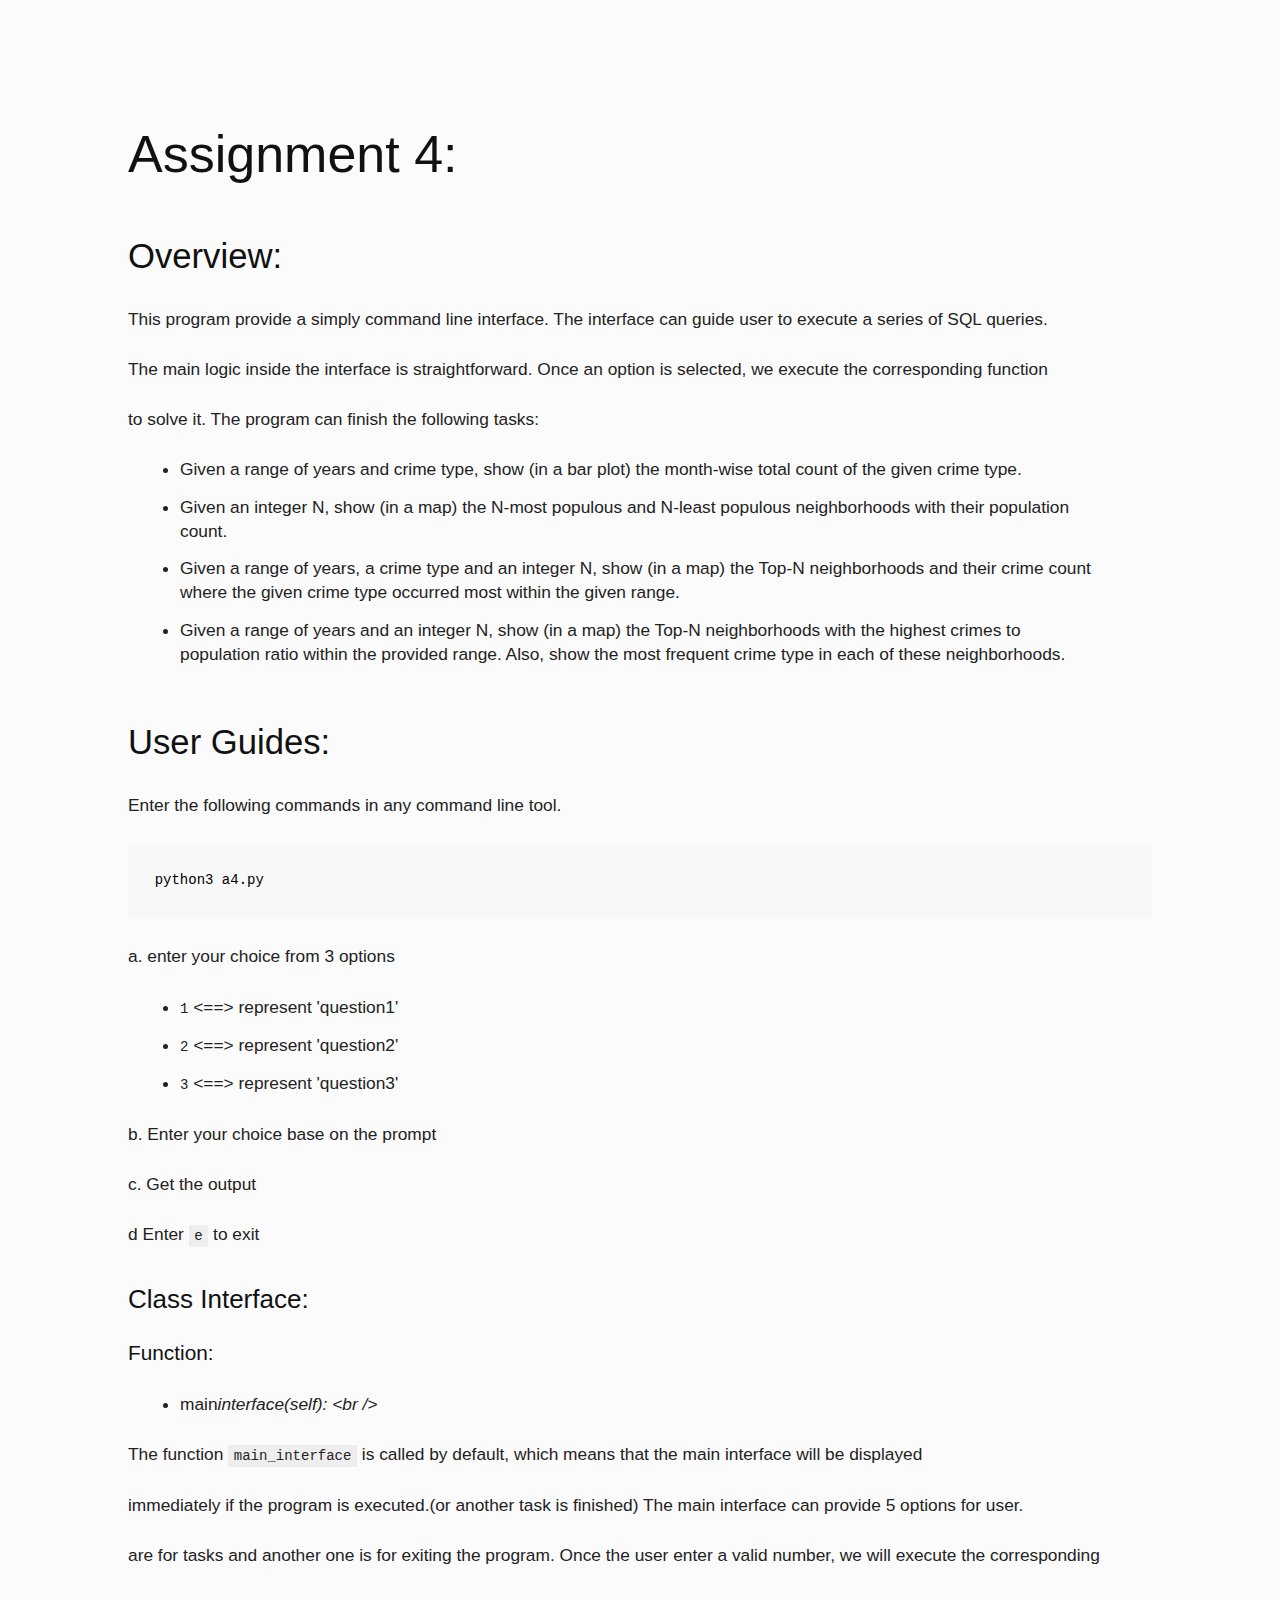
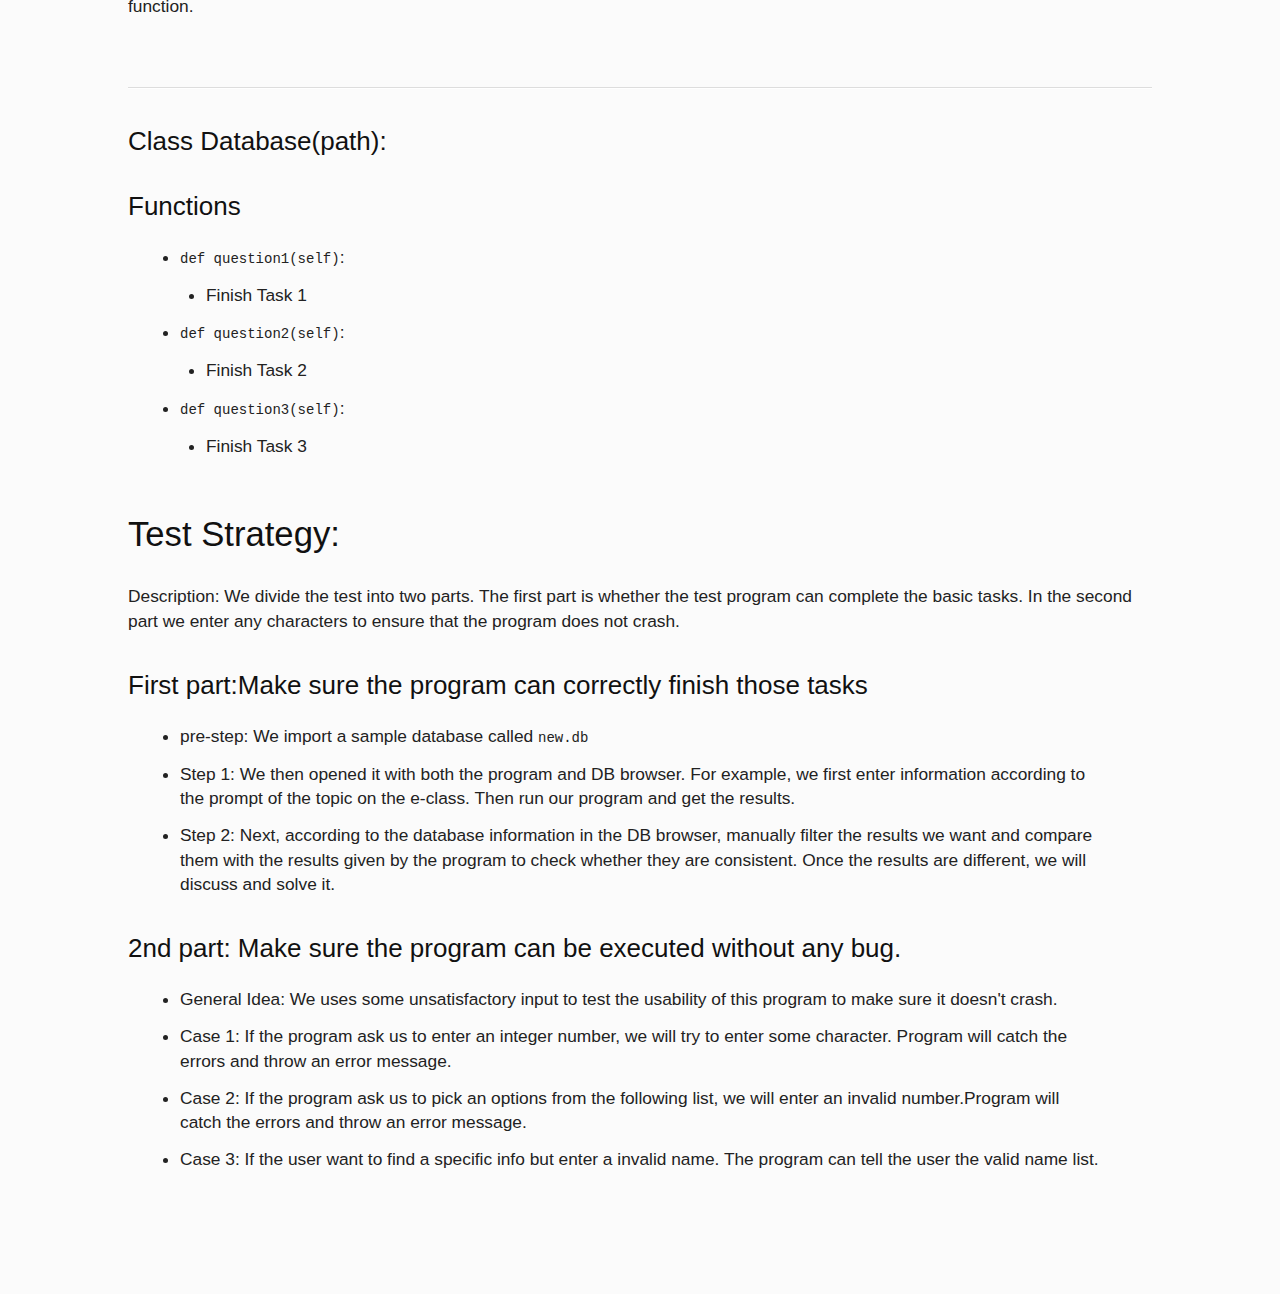
<file: templates/index.html>
<!DOCTYPE html>
<html>
	<head>
		<meta name="viewport" content="width=device-width, initial-scale=1.0">
		<meta charset="utf-8" />
		<link rel="stylesheet" type="text/css" href="css/style.css" />
		<title>Assignment 4:</title>
	</head>
<body>
<h1>Assignment 4: </h1>

<h2>Overview:</h2>

<p>This program provide a simply command line interface. The interface can guide user to execute a series of SQL queries.</p>

<p>The main logic inside the interface is straightforward. Once an option is selected, we execute the corresponding function </p>

<p>to solve it. The program can finish the following tasks:</p>

<ul>
	<li>Given a range of years and crime type, show (in a bar plot) the month-wise total count of the given crime type. </li>
	<li>Given an integer N, show (in a map) the N-most populous and N-least populous neighborhoods with their population count. </li>
	<li>Given a range of years, a crime type and an integer N, show (in a map) the Top-N neighborhoods and their crime count where the given crime type occurred most within the given range. </li>
	<li>Given a range of years and an integer N, show (in a map) the Top-N neighborhoods with the highest crimes to population ratio within the provided range. Also, show the most frequent crime type in each of these neighborhoods. </li>
</ul>

<h2>User Guides:</h2>

<p>Enter the following commands in any command line tool.</p>

<pre><code>python3 a4.py</code></pre>

<p>a. enter your choice from 3 options </p>

<ul>
	<li><code>1</code> &lt;==&gt; represent &#39;question1&#39;</li>
	<li><code>2</code> &lt;==&gt; represent &#39;question2&#39;</li>
	<li><code>3</code> &lt;==&gt; represent &#39;question3&#39;</li>
</ul>

<p>b. Enter your choice base on the prompt     </p>

<p>c. Get the output</p>

<p>d Enter <code>e</code> to exit </p>

<h3>Class Interface:</h3>

<h4>Function:</h4>

<ul>
	<li>main<em>interface(self): &lt;br /&gt;
		</em></li>
</ul>

<p> The function <code>main_interface</code> is called by default, which means that the main interface will be displayed </p>

<p>immediately if the program is executed.(or another task is finished) The main interface can provide 5 options for user.</p>

<p>are for tasks and another one is for exiting the program. Once the user enter a valid number, we will execute the corresponding</p>

<p>function.</p>

<hr />

<h3>Class Database(path):</h3>

<h3>Functions</h3>

<ul>
	<li> <code>def question1(self)</code>:

		<ul>
			<li>Finish Task 1</li>
		</ul></li>
	<li> <code>def question2(self)</code>: 

		<ul>
			<li>Finish Task 2</li>
		</ul></li>
	<li> <code>def question3(self)</code>: 

		<ul>
			<li>Finish Task 3</li>
		</ul></li>
</ul>

<h2>Test Strategy:</h2>

<p>Description: We divide the test into two parts. The first part is whether the test program can complete the basic tasks. In the second part we enter any characters to ensure that the program does not crash.</p>

<h3>First part:Make sure the program can correctly finish those tasks</h3>

<ul>
	<li>pre-step: We import a sample database called <code>new.db</code></li>
	<li>Step 1: We then opened it with both the program and DB browser. For example, we first enter information according to the prompt of the topic on the e-class. Then run our program and get the results. </li>
	<li>Step 2: Next, according to the database information in the DB browser, manually filter the results we want and compare them with the results given by the program to check whether they are consistent. Once the results are different, we will discuss and solve it.</li>
</ul>

<h3>2nd part: Make sure the program can be executed without any bug.</h3>

<ul>
	<li>General Idea: We uses some unsatisfactory input to test the usability of this program to make sure it doesn&#39;t crash. </li>
	<li>Case 1: If the program ask us to enter an integer number, we will try to enter some character. Program will catch the errors and throw an error message.</li>
	<li>Case 2: If the program ask us to pick an options from the following list, we will enter an invalid number.Program will catch the errors and throw an error message.</li>
	<li>Case 3: If the user want to find a specific info but enter a invalid name. The program can tell the user the valid name list. </li>
</ul>

</body>
</html>
</file>
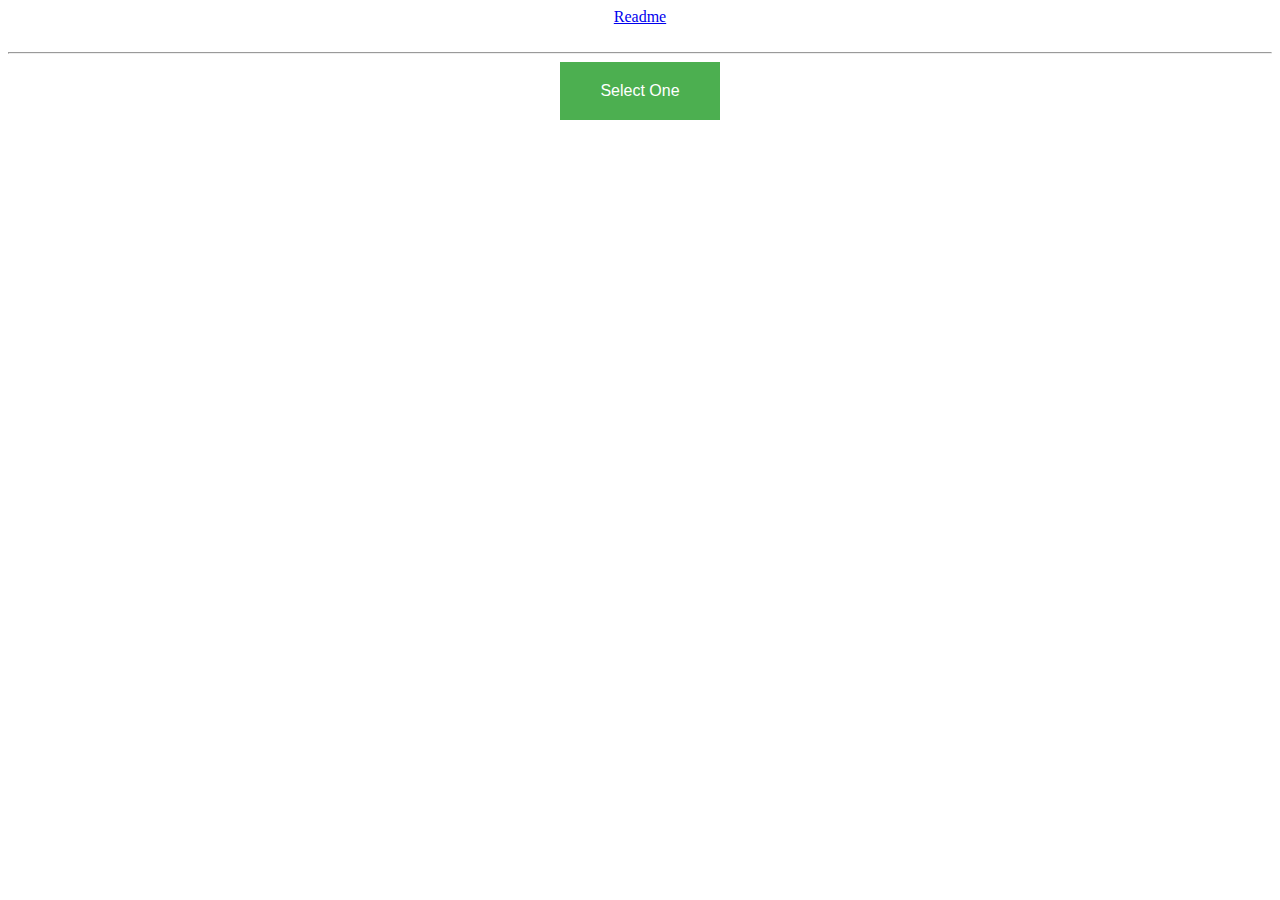
<file: templates/home.html>
<style>
/* 下拉按钮样式 */
.dropbtn {
    background-color: #4CAF50;
    color: white;
    padding: 20px;
    font-size: 16px;
    border: none;
    cursor: pointer;
    margin: auto;
    padding-left: 40px;
    padding-right: 40px;
}

/* 容器 <div> - 需要定位下拉内容 */
.dropdown {
    position: relative;
    display: inline-block;
    text-align:center;
}

/* 下拉内容 (默认隐藏) */
.dropdown-content {
    display: none;
    position: absolute;
    background-color: #f9f9f9;
    min-width: 120px;
    box-shadow: 0px 8px 16px 0px rgba(0,0,0,0.2);
}

/* 下拉菜单的链接 */
.dropdown-content a {
    color: black;
    padding: 12px 16px;
    text-decoration: none;
    display: block;
}

/* 鼠标移上去后修改下拉菜单链接颜色 */
.dropdown-content a:hover {background-color: #f1f1f1}

/* 在鼠标移上去后显示下拉菜单 */
.dropdown:hover .dropdown-content {
    display: block;
}

/* 当下拉内容显示后修改下拉按钮的背景颜色 */
.dropdown:hover .dropbtn {
    background-color: #3e8e41;
}
</style>

<html>
<head>
  <title>Home</title>
  <link rel="stylesheet" type="text/css" href="../static/style.css">
</head>
<body style="text-align:center;">
    <a href="/index">Readme</a>
    <br><br>
    <hr>
    <center>
    <div class="dropdown">
      <button class="dropbtn">Select One</button>
      <div class="dropdown-content">
        <a href="/q2">Task 1</a>
        <a href="/q3">Task 2</a>
        <a href="/q4">Task 3</a>
      </div>
    </div>
    </center>
</body>
</html>
</file>
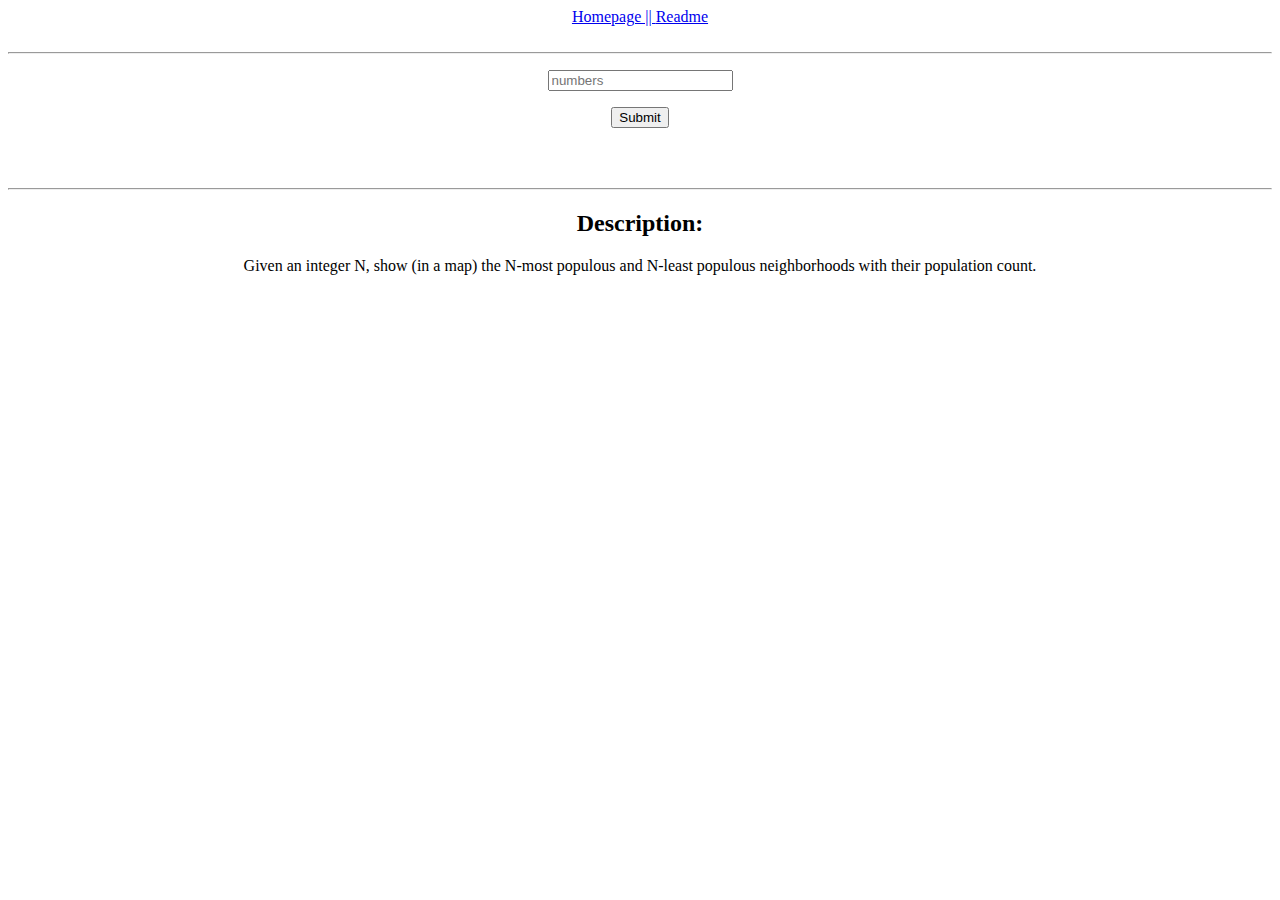
<file: templates/q2.html>
<html>
<head>
  <title>Task1</title>
  <link rel="stylesheet" type="text/css" href="../static/style.css">
</head>
<body style="text-align:center;">
    <a href="http://localhost:5000/"> Homepage || </a>
    <a href="/index">Readme </a>
    <br><br>
    <hr>
    <center>
    <form action="/q2" method="post">
    <p><input name="n"      placeholder="numbers"></p>
    <p><button type="submit">Submit</button></p>
    </form>
    <br><br>
    <hr>
    <h2>Description:</h2>
    <p>Given an integer N, show (in a map) the N-most populous and N-least populous neighborhoods with their population count.</p>

    </center>
</body>
</html>
</file>
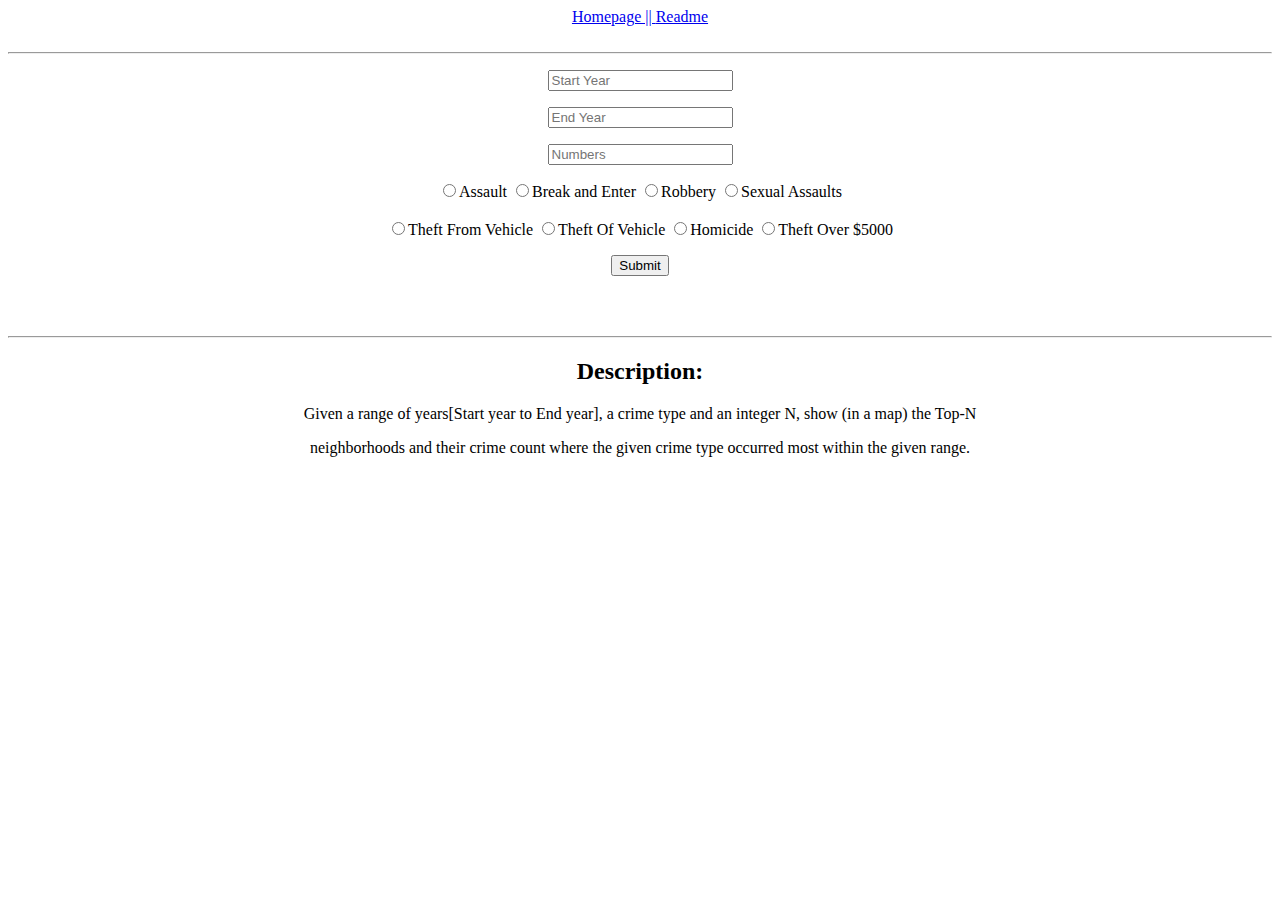
<file: templates/q3.html>
<html>
<head>
  <title>Task2</title>
  <link rel="stylesheet" type="text/css" href="../static/style.css">
</head>
<body style="text-align:center;">
    <a href="http://localhost:5000/"> Homepage || </a>
    <a href="/index">Readme </a>
        <br><br>
    <hr>
    <center>
    <form action="/q3" method="post">
    <p><input name="s_year" placeholder="Start Year"></p>
    <p><input name="e_year" placeholder="End Year"></p>
    <p><input name="n"      placeholder="Numbers"></p>
	<label><input name="crime_type" type="radio" value="Assault" />Assault </label> 
	<label><input name="crime_type" type="radio" value="Break and Enter" />Break and Enter </label> 
	<label><input name="crime_type" type="radio" value="Robbery" />Robbery </label> 
	<label><input name="crime_type" type="radio" value="Sexual Assaults" />Sexual Assaults </label>
	<br /><br />  
	<label><input name="crime_type" type="radio" value="Theft From Vehicle" />Theft From Vehicle </label> 
	<label><input name="crime_type" type="radio" value="Theft Of Vehicle" />Theft Of Vehicle </label> 
	<label><input name="crime_type" type="radio" value="Homicide" />Homicide </label> 
	<label><input name="crime_type" type="radio" value="Theft Over $5000" />Theft Over $5000</label> 
    <p><button type="submit">Submit</button></p>
    </form>
        <br><br>
    <hr>
    <h2>Description:</h2>
    <p>Given a range of years[Start year to End year], a crime type and an integer N, show (in a map) the Top-N </p>
    <p>neighborhoods and their crime count where the given crime type occurred most within the given range.</p>
    </center>
</body>
</html>
</file>
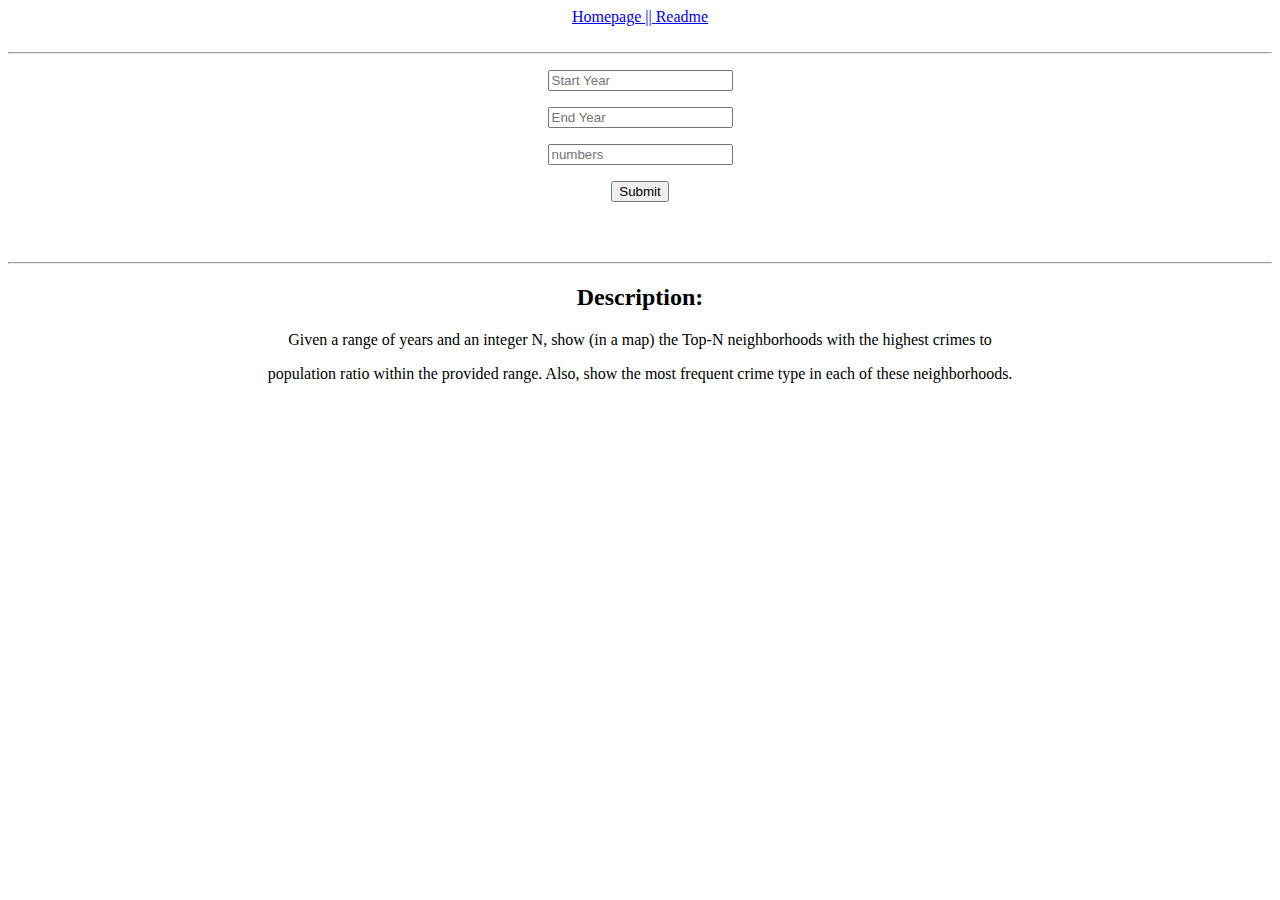
<file: templates/q4.html>
<html>
<head>
  <title>Task3</title>
  <link rel="stylesheet" type="text/css" href="../static/style.css">
</head>
<body style="text-align:center;">
    <a href="http://localhost:5000/"> Homepage || </a>
    <a href="/index">Readme </a>
        <br><br>
    <hr>
    <center>
    <form action="/q4" method="post">
    <p><input name="s_year" placeholder="Start Year"></p>
    <p><input name="e_year" placeholder="End Year"></p>
    <p><input name="n"      placeholder="numbers"></p>
    <p><button type="submit">Submit</button></p>
    </form>
        <br><br>
    <hr>
    <h2>Description:</h2>
    <p>Given a range of years and an integer N, show (in a map) the Top-N neighborhoods with the highest crimes to  </p>
    <p>population ratio within the provided range. Also, show the most frequent crime type in each of these neighborhoods.</p>
    </center>
</body>
</html>
</file>
<file: templates/css/style.css>
body {
	font-size:   13pt;
	color:       #222;
	background:  #fbfbfb;
	font-family: "Helvetica Neue", Arial, Helvetica, sans-serif;
	line-height: 1.4;
	margin:      10%;
}

h1, h2, h3, h4, h5, h6 {
	font-weight: normal;
	color:       #111;
}

h1 {
	font-size:     3em;
	line-height:   1;
	margin-bottom: 0.5em;
	margin-top:    2em;
}

h2 {
	font-size:     2em;
	margin-bottom: 0.75em;
	margin-top:    1.5em;
}

h3 {
	font-size:   1.5em;
	line-height: 1;
	margin-top:  1.5em;
}

h4 {
	font-size:     1.2em;
	line-height:   1.25;
	margin-bottom: 1.25em;
}

h5 {
	font-size:     1em;
	font-weight:   bold;
	margin-bottom: 1.5em;
}

h6 {
	font-size:   1em;
	font-weight: bold;
}

h1 img, h2 img, h3 img, h4 img, h5 img, h6 img {
	margin: 0;
}

img {
	max-width: 100%;
}

video {
    width: 100%;
    object-fit: scale-down;
}

p {
	margin: 0 0 1.5em;
}

a:focus, a:hover {
	color: #09f;
}

a {
	color:           #06c;
	text-decoration: underline;
}

blockquote {
	margin: 1.5em;
	color:  #666;
}

strong, dfn {
	font-weight: bold;
}

em, dfn {
	font-style: italic;
}

del {
	color: #666;
}

pre {
	margin:      1.5em 0;
	white-space: pre;
}

pre, code, tt {
	font:        1em 'andale mono', 'lucida console', monospace;
	line-height: 1.5;
}

li ul, li ol {
	margin: 0;
}

ul, ol {
	margin:       0 3em 1.5em 1.5em;
	padding-left: 1.5em;
}

ul {
	list-style-type: disc;
}

ol {
	list-style-type: decimal;
}

figure {
	margin:     1.5em 0;
	width:      100%;
	text-align: center;
}

figcaption {
	font-size:     0.75em;
	padding:       0.5em 2em;
	margin-bottom: 2em;
}

figure img {
	margin-bottom: 0px;
}

hr {
	border:        0px;
	border-top:    1px solid #ddd;
	border-bottom: 1px solid #fff;
	margin-top:    4em;
	margin-bottom: 2em;
}

h1 + hr {
	margin-top: 2em;
}

ol#footnotes {
	font-size:   0.75em;
	padding-top: 1.5em;
	margin-top:  3em;
	margin-left: 0;
}

ol#footnotes:before {
	content:        "———";
	letter-spacing: -4px;
	margin-left:    -1.5em;
}

ol p, ul p {
	margin-bottom: 0px;
}

li {
	margin-bottom: 0.75em;
	margin-top:    0.75em;
}

/* Code Highlighting */

code {
	font-family: 'Menlo', monospace;
	font-size:   10.5pt;
}

p > code {
	padding:    0.2em 0.4em;
	background: #eee;
}

pre {
	color:         #000;
	text-align:    left;
	line-height:   1.2em;
	overflow-x:    scroll;
	background:    #f8f8f8;
	padding:       20pt;
	margin:        20pt 0;
	border-radius: 3pt;
	white-space:   pre-wrap;
	tab-size:      4;
}

.syntax-all {
}

.syntax-entity {
	color: #6f42c1;
}

.syntax-tag {
	color: #22863a;
}

.syntax-keyword {
	color: #d73a49;
}

.syntax-parameter {
	color: #24292e;
}

.syntax-string {
	color: #003878;
}

.syntax-constant {
	color: #005cc5;
}

.syntax-variable {
	color: #e36209;
}

.syntax-escape {
	font-weight: bold;
	color:       #22863a;
}

.syntax-comment {
	color: #6a737d;
}

.syntax-error {
	color: #b31d28;
}

/* Markup Highlighting */

.syntax-heading {
	font-weight: bold;
	color:       #005cc5;
}

.syntax-italic {
	font-style: italic;
	color:      #24292e;
}

.syntax-bold {
	font-weight: bold;
	color:       #24292e;
}

.syntax-deleted {
	color:            #b31d28;
	background-color: #ffeef0;
}

.syntax-inserted {
	color:            #22863a;
	background-color: #f0fff4;
}

.syntax-changed {
	color:            #e36209;
	background-color: #ffebda;
}

.syntax-link {
	text-decoration: underline;
	color:           #032f62;
}

.syntax-list {
	color: #e36209;
}

@keyframes highfade {
	0% {
		background-color: none;
	}
	20% {
		background-color: yellow;
	}
	100% {
		background-color: none;
	}
}

@-webkit-keyframes highfade {
	0% {
		background-color: none;
	}
	20% {
		background-color: yellow;
	}
	100% {
		background-color: none;
	}
}

a:target, ol#footnotes li:target, sup a:target {
	animation-name:                    highfade;
	animation-duration:                2s;
	animation-iteration-count:         1;
	animation-timing-function:         ease-in-out;
	-webkit-animation-name:            highfade;
	-webkit-animation-duration:        2s;
	-webkit-animation-iteration-count: 1;
	-webkit-animation-timing-function: ease-in-out;
}

a:target {
	border:0;outline: 0;
}

@media screen and (max-width: 768px) {
	body {
		margin:30px;
	}
}

@media screen and (max-width: 736px),
       screen and (max-width: 808px) and (max-height: 414px) {
	body {
		margin:20px;
	}
	
	ul,ol {
		margin: 0;
	}
	
	h1 {
		font-size: 2em;
	}
	
	h2 {
		font-size: 1.8em;
	}
}
</file>
<file: static/style.css>
<style>
/* 下拉按钮样式 */
.dropbtn {
    background-color: #4CAF50;
    color: white;
    padding: 16px;
    font-size: 16px;
    border: none;
    cursor: pointer;
    padding-left: 40px;
    padding-right: 40px;
}

/* 容器 <div> - 需要定位下拉内容 */
.dropdown {
    position: relative;
    display: inline-block;
}

/* 下拉内容 (默认隐藏) */
.dropdown-content {
    display: none;
    position: absolute;
    background-color: #f9f9f9;
    min-width: 160px;
    box-shadow: 0px 8px 16px 0px rgba(0,0,0,0.2);
}

/* 下拉菜单的链接 */
.dropdown-content a {
    color: black;
    padding: 12px 16px;
    text-decoration: none;
    display: block;
}

/* 鼠标移上去后修改下拉菜单链接颜色 */
.dropdown-content a:hover {background-color: #f1f1f1}

/* 在鼠标移上去后显示下拉菜单 */
.dropdown:hover .dropdown-content {
    display: block;
}

/* 当下拉内容显示后修改下拉按钮的背景颜色 */
.dropdown:hover .dropbtn {
    background-color: #3e8e41;
}
</style>
</file>
